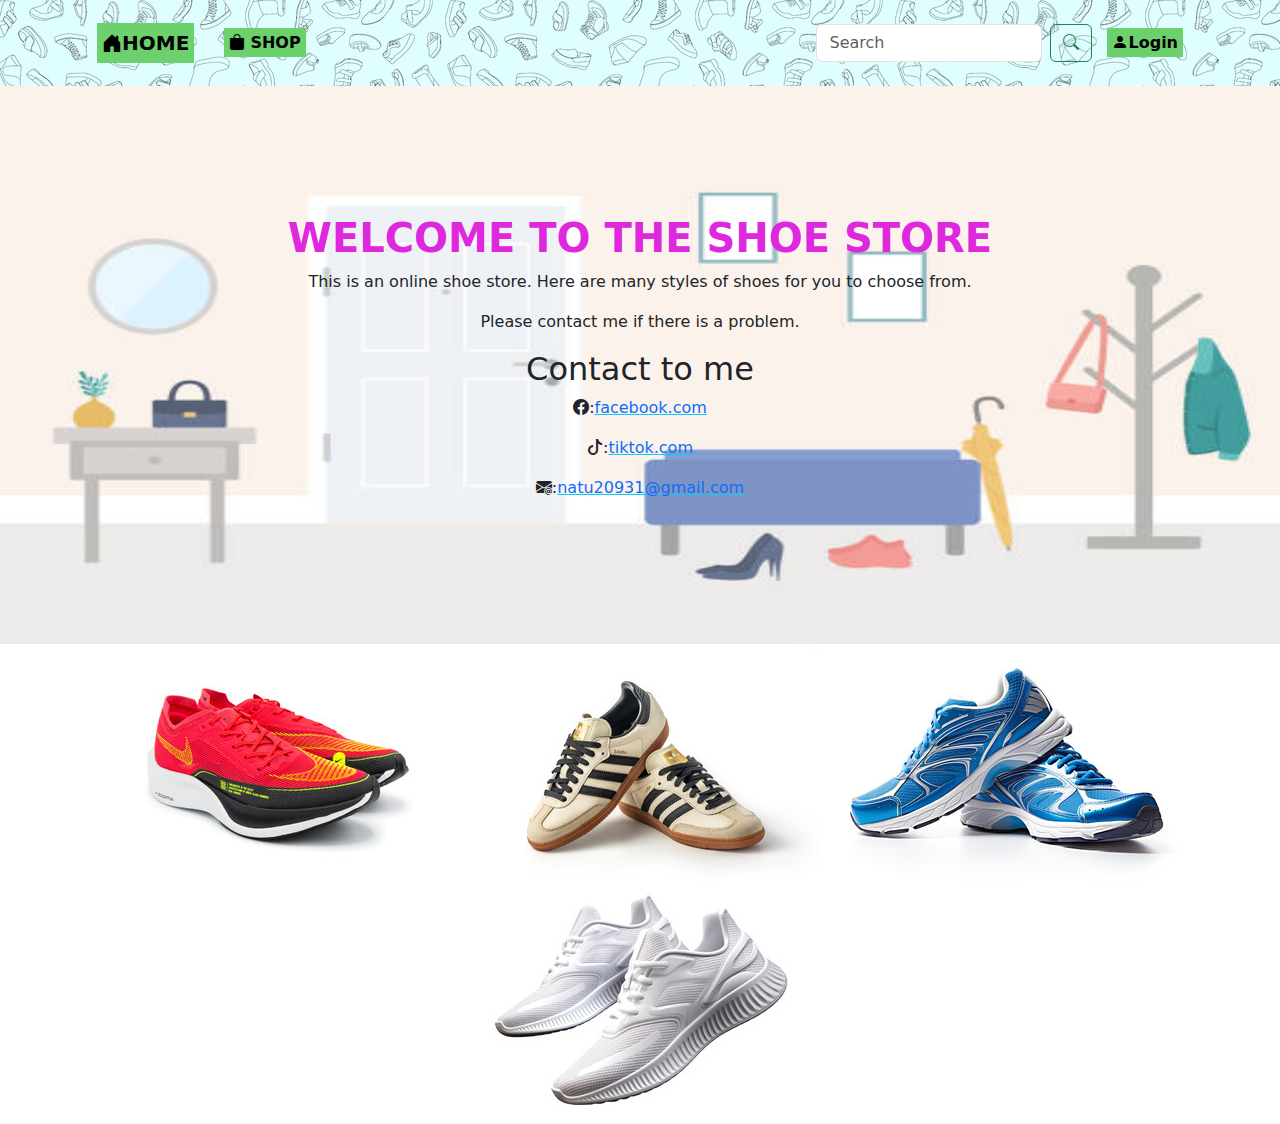
<file: index.html>
<!doctype html>
<html lang="en">
  <head>
    <meta charset="utf-8">
    <meta name="viewport" content="width=device-width, initial-scale=1">
    <title>SHOES</title>
    <link rel="stylesheet" href="./style/style.css">
    <link href="https://cdn.jsdelivr.net/npm/bootstrap@5.3.3/dist/css/bootstrap.min.css" rel="stylesheet" integrity="sha384-QWTKZyjpPEjISv5WaRU9OFeRpok6YctnYmDr5pNlyT2bRjXh0JMhjY6hW+ALEwIH" crossorigin="anonymous">
    <link rel="stylesheet" href="https://cdn.jsdelivr.net/npm/bootstrap-icons@1.11.3/font/bootstrap-icons.min.css">
  </head>
  <body>
    <nav class="navbar navbar-expand-lg ">
      <div class="container">
        <a class="navbar-brand" href="#">
          <i class="bi bi-house-door-fill"></i><b>HOME</b></a>
          <button class="navbar-toggler" type="button" data-bs-toggle="collapse" data-bs-target="#navbarSupportedContent" aria-controls="navbarSupportedContent" aria-expanded="false" aria-label="Toggle navigation">
            <span class="navbar-toggler-icon"></span>
          </button>
          <div class="collapse navbar-collapse" id="navbarSupportedContent">
            <ul class="navbar-nav me-auto ">
              <li class="nav-item">
                <a href="./component/shop.html">
                  <i class="bi bi-bag-fill"></i>
                <b>SHOP</b></a>
            </ul>
            <form class="d-flex" role="search">
              <input class="form-control me-2" type="search" placeholder="Search" aria-label="Search">
              <button class="btn btn-outline-success" type="submit"><i class="bi bi-search"></i></button>
            </form>   
          </div>
          <ul class="navbar-nav me-auto ">
            <li class="nav-item">
              <a href="./component/login.html"><i class="bi bi-person-fill"></i><b>Login</b></a>
          </ul>
      </div>
    </nav>
      <div class="container1 text-center">
        <div class="container">
          <h1 style="color: rgb(221, 40, 221);"><b>WELCOME TO THE SHOE STORE</b></h1>
        <p>This is an online shoe store. Here are many styles of shoes for you to choose from.</p>
        <p>Please contact me if there is a problem.</p>
        <h2>Contact to me</h2>
        <p><i class="bi bi-facebook"></i>:<a href="https://www.facebook.com/profile.php?id=61569480845158" class="link-underline-info">facebook.com</a></p>       
        <p><i class="bi bi-tiktok"></i>:<a href="https://www.tiktok.com/@tu.na92" class="link-underline-info">tiktok.com</a></p>
        <p><i class="bi bi-envelope-at-fill"></i>:<a href="natu20931@gmail.com" class="link-underline-info">natu20931@gmail.com</a></p>
        </div>
      </div> 
      <div class="text-center">
        <img src="./image/shoe1.jpg" class="rounded " alt="...">
        <img src="./image/shoe3.jpg" class="rounded " alt="...">
        <img src="./image/shoe4.jpg" class="rounded " alt="...">
        <img src="./image/shoe2.jpg" class="rounded " alt="...">
      </div>
    <script src="https://cdn.jsdelivr.net/npm/bootstrap@5.3.3/dist/js/bootstrap.bundle.min.js" integrity="sha384-YvpcrYf0tY3lHB60NNkmXc5s9fDVZLESaAA55NDzOxhy9GkcIdslK1eN7N6jIeHz" crossorigin="anonymous"></script>
  </body>
</html>
</file>
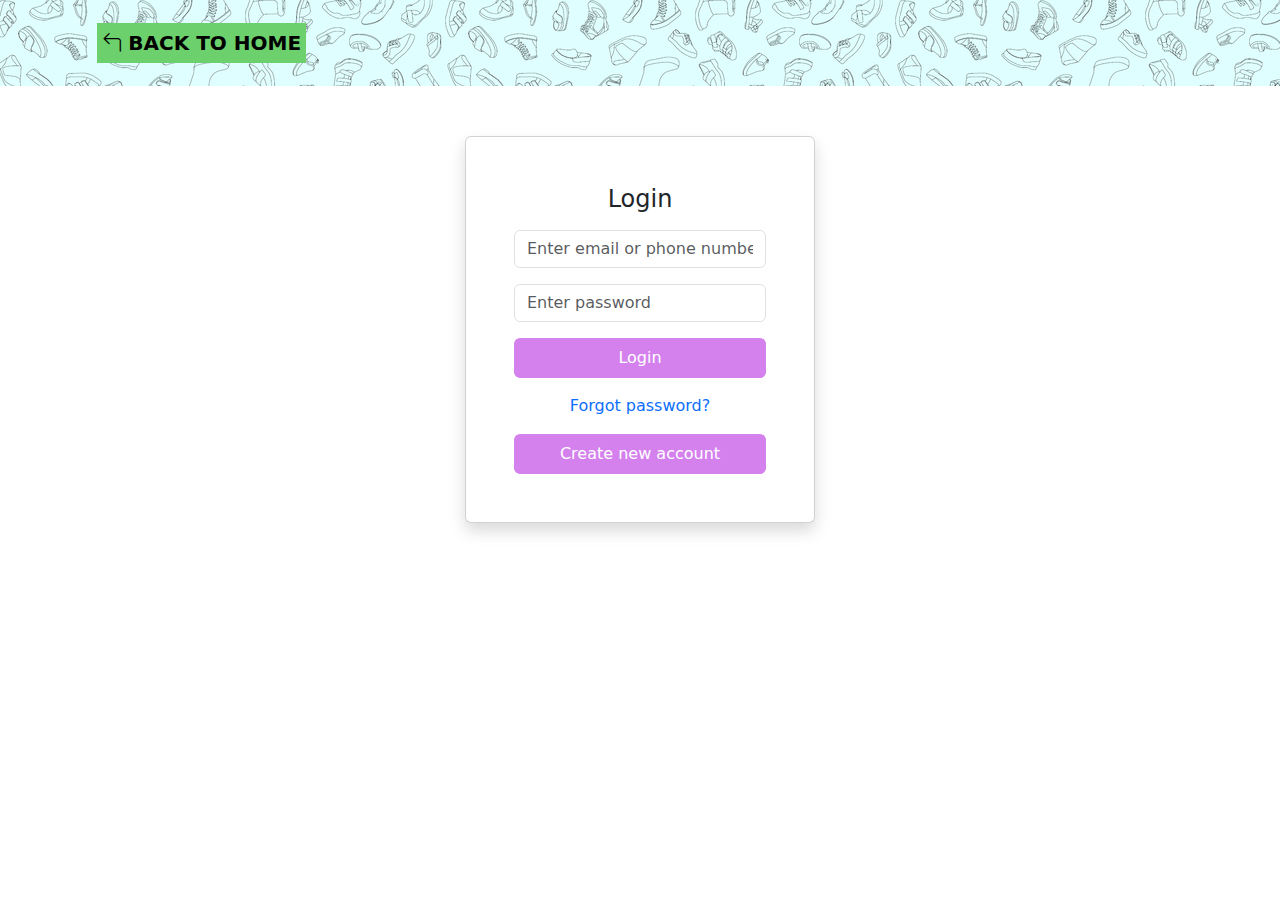
<file: component/login.html>
<!doctype html>
<html lang="en">
  <head>
    <meta charset="utf-8">
    <meta name="viewport" content="width=device-width, initial-scale=1">
    <title>Login Form</title>
    <link rel="stylesheet" href="../style/style.css">
    <link rel="stylesheet" href="https://cdn.jsdelivr.net/npm/bootstrap-icons@1.11.3/font/bootstrap-icons.min.css">
    <link href="https://cdn.jsdelivr.net/npm/bootstrap@5.3.3/dist/css/bootstrap.min.css" rel="stylesheet" integrity="sha384-QWTKZyjpPEjISv5WaRU9OFeRpok6YctnYmDr5pNlyT2bRjXh0JMhjY6hW+ALEwIH" crossorigin="anonymous">
  </head>
  <body>
    <nav class="navbar navbar-expand-lg">
        <div class="container">
          <a class="navbar-brand" href="../index.html">
            <i class="bi bi-arrow-90deg-left"></i>
            <b>BACK TO HOME</b>
            </a>
          <button class="navbar-toggler" type="button" data-bs-toggle="collapse" data-bs-target="#navbarSupportedContent" aria-controls="navbarSupportedContent" aria-expanded="false" aria-label="Toggle navigation">
            <span class="navbar-toggler-icon"></span>
          </button>    
          </div>
        </div>
      </nav>
    <div class="container d-flex justify-content-center align-items-center vh-50">
        <div class="card p-5 shadow" style="width: 350px;">
          <h4 class="text-center mb-3">Login</h4>
          <form>
            <div class="mb-3">         
              <input type="text" class="form-control" id="emailOrPhone" placeholder="Enter email or phone number">
            </div>
            <div class="mb-3">   
              <input type="password" class="form-control" id="password" placeholder="Enter password">
            </div>
            <button type="submit" class="btn btn-primary w-100 mb-3">Login</button>
            <div class="text-center">
              <a href="#" class="text-decoration-none">Forgot password?</a>
            </div>
          </form>
          <div class="text-center mt-3">
            <button class="btn btn-success w-100">Create new account</button>
          </div>
        </div>
      </div>
    <script src="https://cdn.jsdelivr.net/npm/bootstrap@5.3.3/dist/js/bootstrap.bundle.min.js" integrity="sha384-YvpcrYf0tY3lHB60NNkmXc5s9fDVZLESaAA55NDzOxhy9GkcIdslK1eN7N6jIeHz" crossorigin="anonymous"></script>
  </body>
</html>
</file>
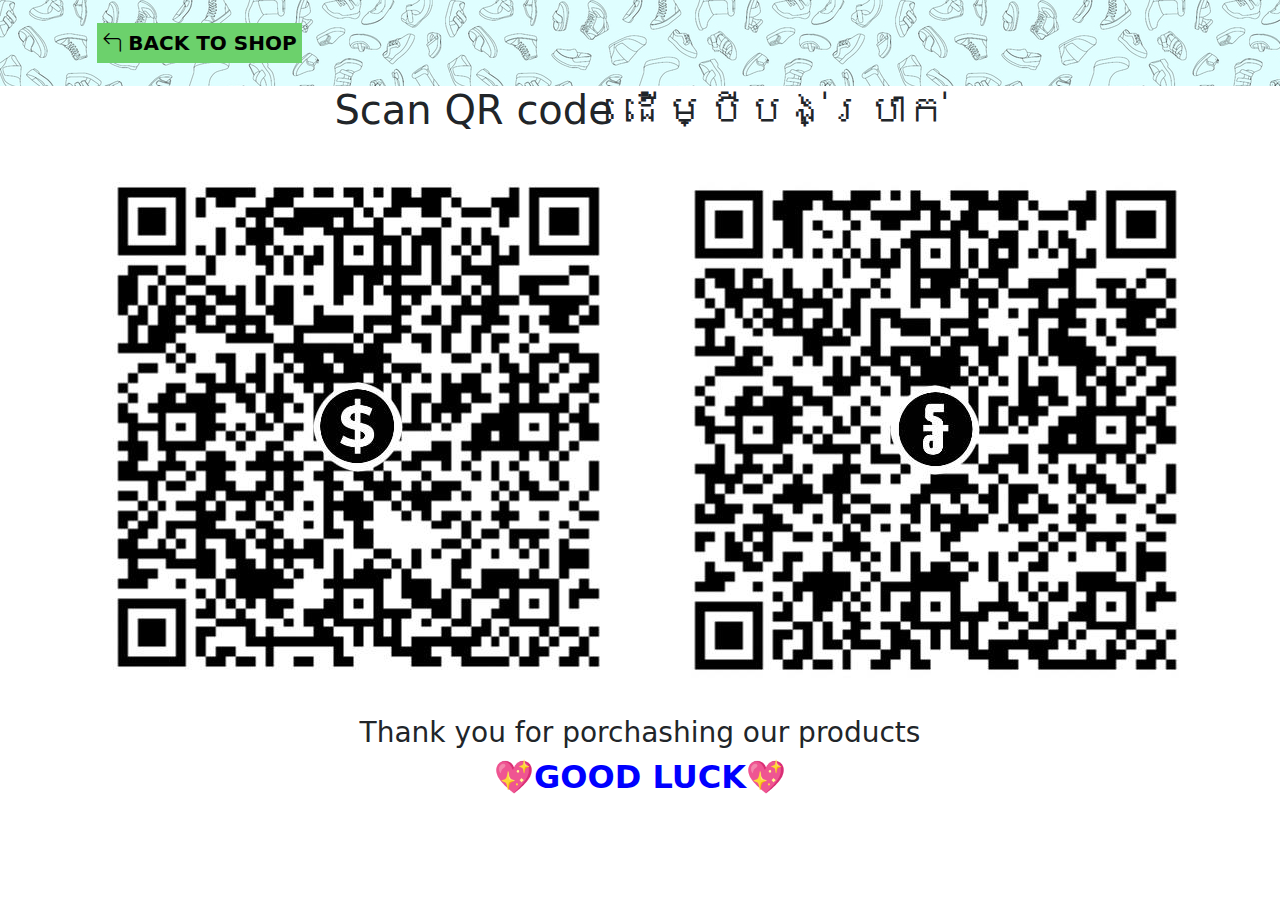
<file: component/QR.html>
<!doctype html>
<html lang="en">
  <head>
    <meta charset="utf-8">
    <meta name="viewport" content="width=device-width, initial-scale=1">
    <title>SHOE STORE</title>
    <meta name="viewport" content="width=device-width, initial-scale=1.0">
    <link rel="stylesheet" href="../style/style.css">
    <link href="https://cdn.jsdelivr.net/npm/bootstrap@5.3.3/dist/css/bootstrap.min.css" rel="stylesheet" integrity="sha384-QWTKZyjpPEjISv5WaRU9OFeRpok6YctnYmDr5pNlyT2bRjXh0JMhjY6hW+ALEwIH" crossorigin="anonymous">
    <link rel="stylesheet" href="https://cdn.jsdelivr.net/npm/bootstrap-icons@1.11.3/font/bootstrap-icons.min.css">
  </head>
  <body>
    <nav class="navbar navbar-expand-lg">
        <div class="container">
          <a class="navbar-brand" href="./shop.html">
            <i class="bi bi-arrow-90deg-left"></i>
            <b>BACK TO SHOP</b>
            </a>
          <button class="navbar-toggler" type="button" data-bs-toggle="collapse" data-bs-target="#navbarSupportedContent" aria-controls="navbarSupportedContent" aria-expanded="false" aria-label="Toggle navigation">
            <span class="navbar-toggler-icon"></span>
          </button>    
          </div>
        </div>
      </nav>
    <div class="text-center">
        <h1>Scan QR code ដើម្បីបង់ប្រាក់</h1>
        <img src="../image/QRD.jpg" class="rounded" alt="">
        <img src="../image/QRR.jpg" class="rounded" alt="">
        <h3>Thank you for porchashing our products</h3>
        <h2 style="color: blue;"><b>💖GOOD LUCK💖</b></h2>
      </div>
    <script src="https://cdn.jsdelivr.net/npm/bootstrap@5.3.3/dist/js/bootstrap.bundle.min.js" integrity="sha384-YvpcrYf0tY3lHB60NNkmXc5s9fDVZLESaAA55NDzOxhy9GkcIdslK1eN7N6jIeHz" crossorigin="anonymous"></script>
  </body>
</html>
</file>
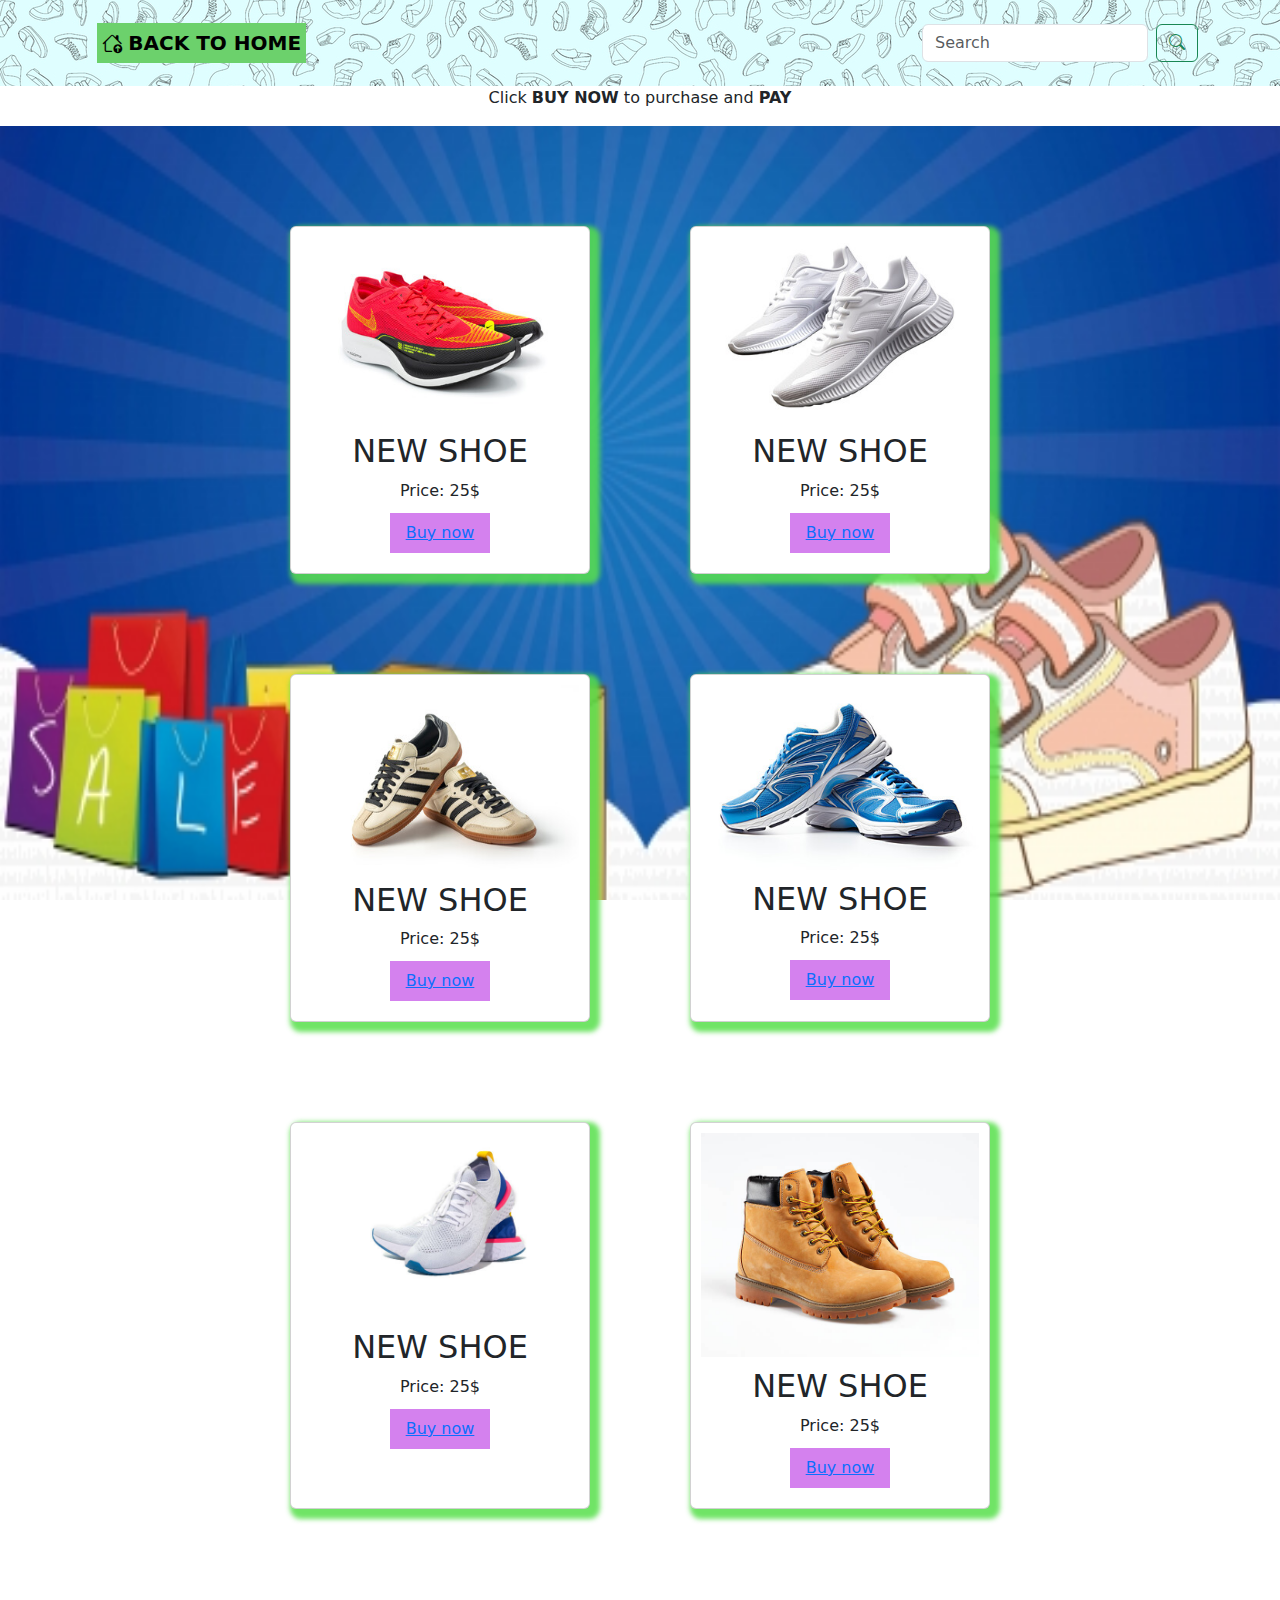
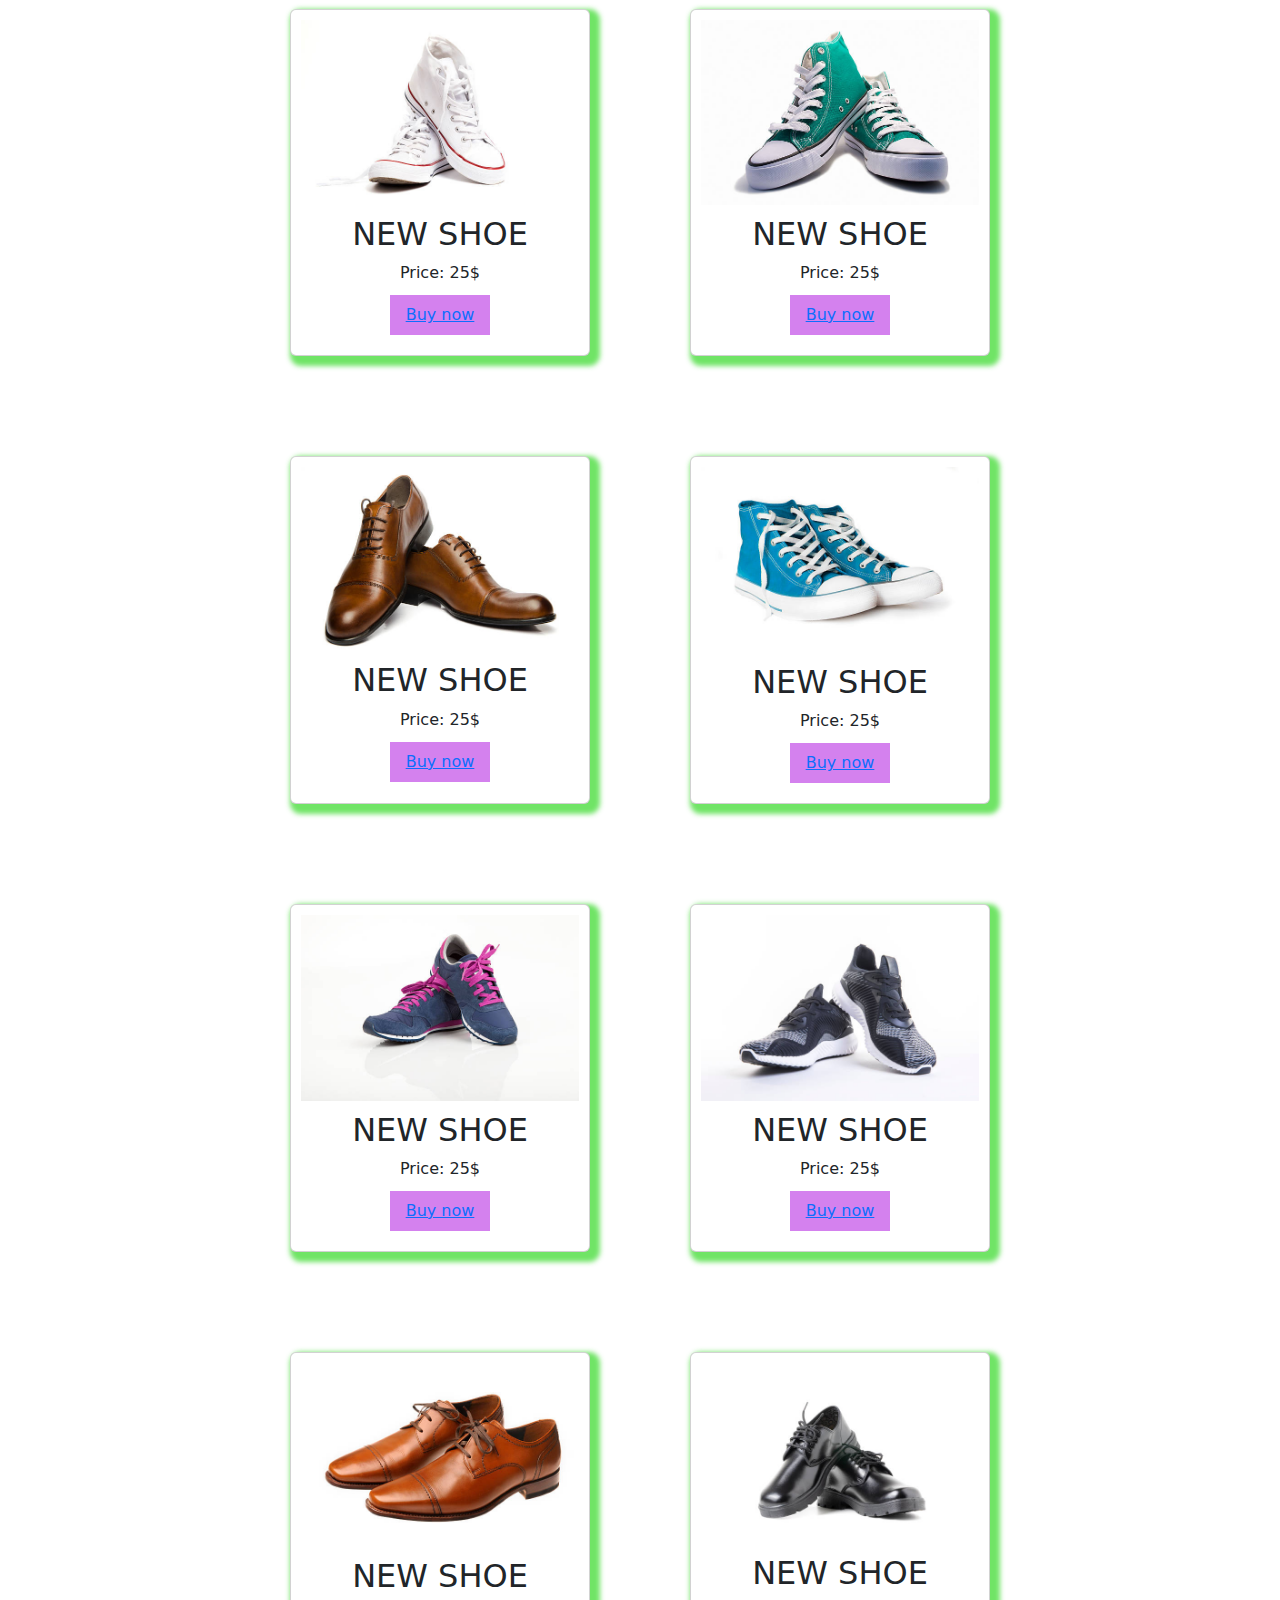
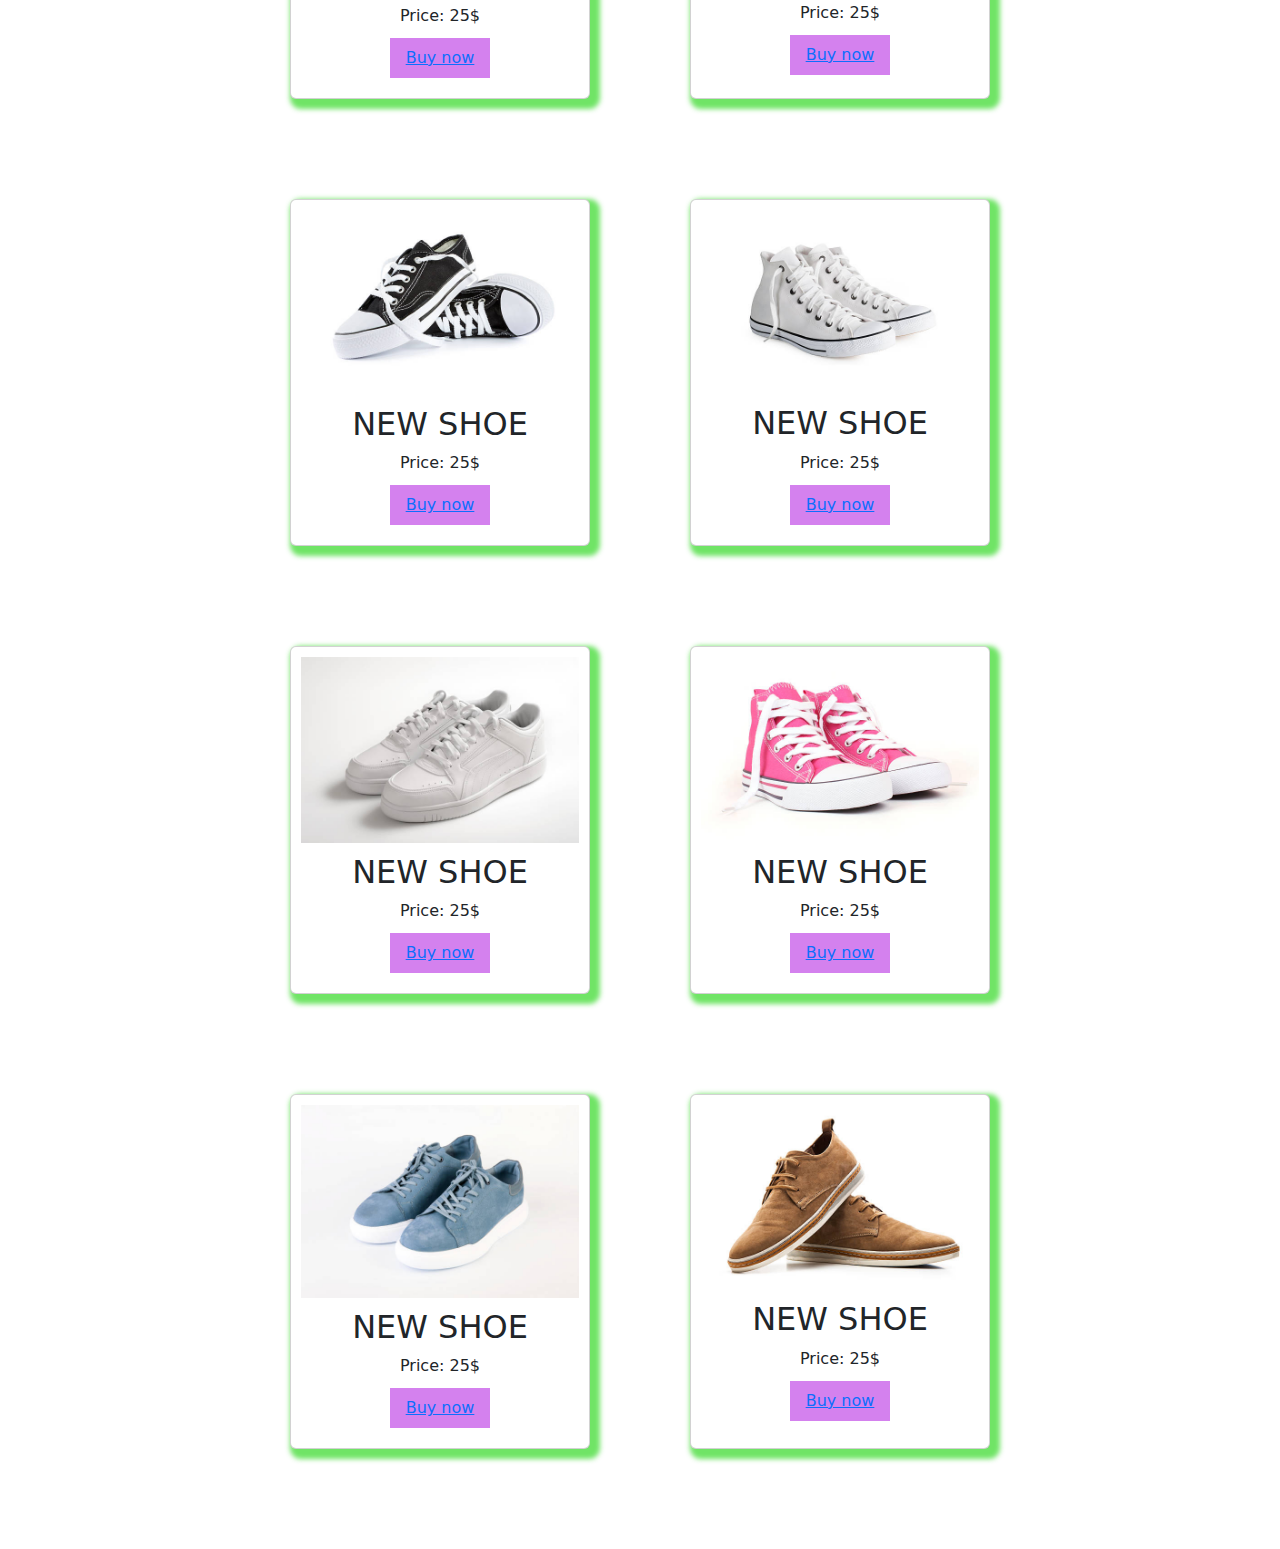
<file: component/shop.html>
<!doctype html>
<html lang="en">
  <head>
    <meta charset="utf-8">
    <meta name="viewport" content="width=device-width, initial-scale=1">
    <title>SHOE STORE</title>
    <link rel="stylesheet" href="../style/style.css">
    <link href="https://cdn.jsdelivr.net/npm/bootstrap@5.3.3/dist/css/bootstrap.min.css" rel="stylesheet" integrity="sha384-QWTKZyjpPEjISv5WaRU9OFeRpok6YctnYmDr5pNlyT2bRjXh0JMhjY6hW+ALEwIH" crossorigin="anonymous">
    <link rel="stylesheet" href="https://cdn.jsdelivr.net/npm/bootstrap-icons@1.11.3/font/bootstrap-icons.min.css">
  </head>
  <body>
    <nav class="navbar navbar-expand-lg ">
        <div class="container">
          <a class="navbar-brand" href="../index.html">
            <i class="bi bi-house-up"></i>
            <b>BACK TO HOME</b></a>
          <button class="navbar-toggler" type="button" data-bs-toggle="collapse" data-bs-target="#navbarSupportedContent" aria-controls="navbarSupportedContent" aria-expanded="false" aria-label="Toggle navigation">
            <span class="navbar-toggler-icon"></span>
          </button>    
            <form class="d-flex" role="search">
              <input class="form-control me-2" type="search" placeholder="Search" aria-label="Search">
              <button class="btn btn-outline-success" type="submit"><i class="bi bi-search"></i></button>
            </form>
          </div>
        </div>
      </nav>
      <div class="text-center">
        <p>Click <b>BUY NOW</b> to purchase and <b>PAY</b></p>
      </div>
      <div class="card-container text-center">
        <div class="card">
          <img src="../image/shoe1.jpg" alt="shoe1">
          <div class="card-content">
            <h2>NEW SHOE</h2>
            <p>Price: 25$</p>
            <button>
              <a href="./QR.html">Buy now</a>
            </button>
          </div>
        </div>
        <div class="card">
          <img src="../image/shoe2.jpg" alt="shoe2">
          <div class="card-content">
            <h2>NEW SHOE</h2>
            <p>Price: 25$</p>
            <button>
              <a href="./QR.html">Buy now</a>
            </button>
          </div>
        </div>
        <div class="card">
            <img src="../image/shoe3.jpg" alt="shoe3">
            <div class="card-content">
              <h2>NEW SHOE</h2>
              <p>Price: 25$</p>
              <button>
                <a href="./QR.html">Buy now</a>
              </button>
            </div>
          </div>
          <div class="card">
            <img src="../image/shoe4.jpg" alt="shoe4">
            <div class="card-content">
              <h2>NEW SHOE</h2>
              <p>Price: 25$</p>
              <button>
                <a href="./QR.html">Buy now</a>
              </button>
            </div>
          </div>
          <div class="card">
            <img src="../image/shoe5.jpg" alt="shoe5">
            <div class="card-content">
              <h2>NEW SHOE</h2>
              <p>Price: 25$</p>
              <button>
                <a href="./QR.html">Buy now</a>
              </button>
            </div>
          </div>
          <div class="card">
            <img src="../image/shoe6.jpg" alt="shoe6">
            <div class="card-content">
              <h2>NEW SHOE</h2>
              <p>Price: 25$</p>
              <button>
                <a href="./QR.html">Buy now</a>
              </button>
            </div>
          </div>
          <div class="card">
            <img src="../image/shoe7.jpg" alt="shoe7">
            <div class="card-content">
              <h2>NEW SHOE</h2>
              <p>Price: 25$</p>
              <button>
                <a href="./QR.html">Buy now</a>
              </button>
            </div>
          </div>
          <div class="card">
            <img src="../image/shoe8.jpg" alt="shoe8">
            <div class="card-content">
              <h2>NEW SHOE</h2>
              <p>Price: 25$</p>
              <button>
                <a href="./QR.html">Buy now</a>
              </button>
            </div>
          </div>
          <div class="card">
            <img src="../image/shoe9.jpg" alt="shoe9">
            <div class="card-content">
              <h2>NEW SHOE</h2>
              <p>Price: 25$</p>
              <button>
                <a href="./QR.html">Buy now</a>
              </button>
            </div>
          </div>
          <div class="card">
            <img src="../image/shoe10.jpg" alt="shoe10">
            <div class="card-content">
              <h2>NEW SHOE</h2>
              <p>Price: 25$</p>
              <button>
                <a href="./QR.html">Buy now</a>
              </button>
            </div>
          </div>
          <div class="card">
            <img src="../image/shoe11.jpg" alt="shoe11">
            <div class="card-content">
              <h2>NEW SHOE</h2>
              <p>Price: 25$</p>
              <button>
                <a href="./QR.html">Buy now</a>
              </button>
            </div>
          </div>
          <div class="card">
            <img src="../image/shoe12.jpg" alt="shoe12">
            <div class="card-content">
              <h2>NEW SHOE</h2>
              <p>Price: 25$</p>
              <button>
                <a href="./QR.html">Buy now</a>
              </button>
            </div>
          </div>
          <div class="card">
            <img src="../image/shoe13.jpg" alt="shoe13">
            <div class="card-content">
              <h2>NEW SHOE</h2>
              <p>Price: 25$</p>
              <button>
                <a href="./QR.html">Buy now</a>
              </button>
            </div>
          </div>
          <div class="card">
            <img src="../image/shoe14.jpg" alt="shoe14">
            <div class="card-content">
              <h2>NEW SHOE</h2>
              <p>Price: 25$</p>
              <button>
                <a href="./QR.html">Buy now</a>
              </button>
            </div>
          </div>
          <div class="card">
            <img src="../image/shoe15.jpg" alt="shoe15">
            <div class="card-content">
              <h2>NEW SHOE</h2>
              <p>Price: 25$</p>
              <button>
                <a href="./QR.html">Buy now</a>
              </button>
            </div>
          </div>
          <div class="card">
            <img src="../image/shoe16.jpg" alt="shoe16">
            <div class="card-content">
              <h2>NEW SHOE</h2>
              <p>Price: 25$</p>
              <button>
                <a href="./QR.html">Buy now</a>
              </button>
            </div>
          </div>
          <div class="card">
            <img src="../image/shoe17.jpg" alt="shoe17">
            <div class="card-content">
              <h2>NEW SHOE</h2>
              <p>Price: 25$</p>
              <button>
                <a href="./QR.html">Buy now</a>
              </button>
            </div>
          </div>
          <div class="card">
            <img src="../image/shoe18.jpg" alt="shoe18">
            <div class="card-content">
              <h2>NEW SHOE</h2>
              <p>Price: 25$</p>
              <button>
                <a href="./QR.html">Buy now</a>
              </button>
            </div>
          </div>
          <div class="card">
            <img src="../image/shoe19.jpg" alt="shoe19">
            <div class="card-content">
              <h2>NEW SHOE</h2>
              <p>Price: 25$</p>
              <button>
                <a href="./QR.html">Buy now</a>
              </button>
            </div>
          </div>
          <div class="card">
            <img src="../image/shoe20.jpg" alt="shoe20">
            <div class="card-content">
              <h2>NEW SHOE</h2>
              <p>Price: 25$</p>
              <button>
                <a href="./QR.html">Buy now</a>
              </button>
            </div>
          </div>
        </div>
    <script src="https://cdn.jsdelivr.net/npm/bootstrap@5.3.3/dist/js/bootstrap.bundle.min.js" integrity="sha384-YvpcrYf0tY3lHB60NNkmXc5s9fDVZLESaAA55NDzOxhy9GkcIdslK1eN7N6jIeHz" crossorigin="anonymous"></script>
  </body>
</html>
</file>
<file: style/style.css>
body {
    font-family: Arial, sans-serif;
    margin: 50px;
  }
  .navbar {
    padding: 50px;
    display: flex;
    justify-content: space-between;
    align-items: center;
    background-image: url(../image/BG-NAV.jpg);
  }
  .navbar a {
    color: rgb(0, 0, 0);
    text-decoration: none;
    margin: 15px;
    padding: 5px;
    background-color: #6cd16c;
  }
  .card-container {
    transform-origin: 5%;
    display: flex;
    flex-wrap: wrap;
    justify-content: center;
    padding: 50px;
    background-image: url(../image/BG-S.jpg);
    background-size: 100% 100%;
    background-repeat: no-repeat;
    background-attachment: fixed;
  }
  .card {
    border: 1px solid #ccc;
    margin: 50px;
    padding: 10px;
    width: 300px;
    box-shadow: 5px 5px 5px 5px rgba(88, 224, 76, 0.856);
  }
  .card img {
    max-width: 100%;
    height: auto;
  }
  .card-content {
    padding: 10px;
  }
  .card h2 {
    margin-top: 0;
  }
  .card p {
    margin-bottom: 10px;
  }
  .card button {
    background-color: aqua;
  }
  .card button {
    background-color: #d481ee;
    color: white;
    padding: 8px 16px;
    border: none;
    cursor: pointer;
  }
  .container1{
      background-image: url(../image/homebg.jpg);
      background-size: 100% 100%;
      padding: 10%;
  }
  .text-center{
    background-color: #ffffff;
  }
</file>
